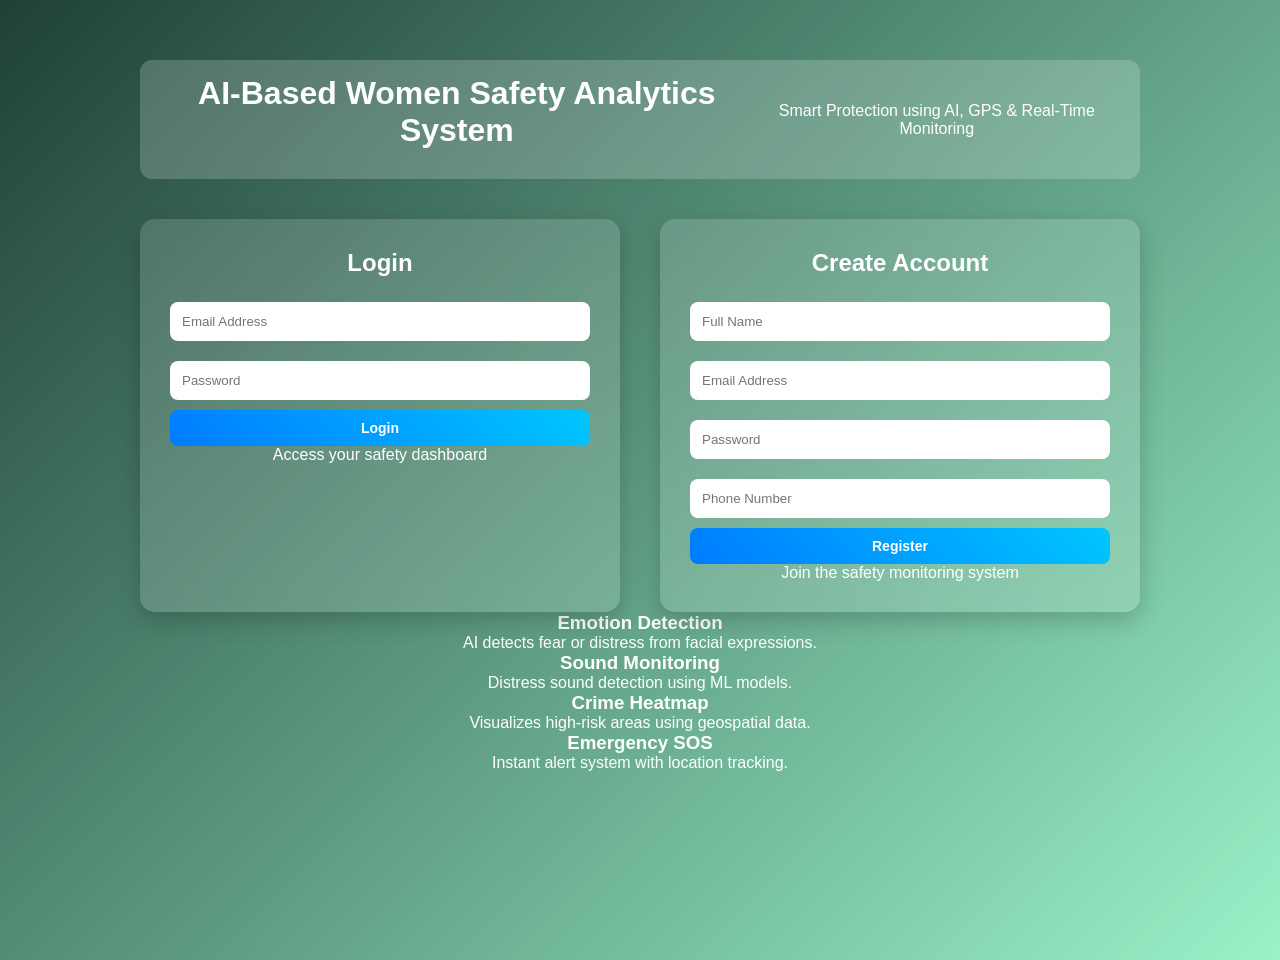
<file: frontend/index.html>
<!DOCTYPE html>
<html lang="en">
<head>
<meta charset="UTF-8">
<meta name="viewport" content="width=device-width, initial-scale=1.0">

<title>AI Women Safety System</title>

<link rel="stylesheet" href="css/styles.css">

</head>
<body>

<!-- LOADER -->
<div id="loader">
    <div class="spinner"></div>
    <p>Loading System...</p>
</div>


<!-- MAIN CONTAINER -->
<div class="container">

    <header class="main-header">
        <h1>AI-Based Women Safety Analytics System</h1>
        <p>Smart Protection using AI, GPS & Real-Time Monitoring</p>
    </header>


    <div class="form-container">

        <!-- LOGIN FORM -->
        <div class="form-box">

            <h2>Login</h2>

            <input type="email" id="loginEmail" placeholder="Email Address" required>

            <input type="password" id="loginPassword" placeholder="Password" required>

            <button onclick="login()" class="primary-btn">
                Login
            </button>

            <p class="form-info">
                Access your safety dashboard
            </p>

        </div>


        <!-- REGISTER FORM -->
        <div class="form-box">

            <h2>Create Account</h2>

            <input type="text" id="regName" placeholder="Full Name" required>

            <input type="email" id="regEmail" placeholder="Email Address" required>

            <input type="password" id="regPassword" placeholder="Password" required>

            <input type="text" id="regPhone" placeholder="Phone Number">

            <button onclick="register()" class="primary-btn">
                Register
            </button>

            <p class="form-info">
                Join the safety monitoring system
            </p>

        </div>

    </div>


    <!-- FEATURES PREVIEW -->
    <section class="features">

        <div class="feature-card">
            <h3>Emotion Detection</h3>
            <p>AI detects fear or distress from facial expressions.</p>
        </div>

        <div class="feature-card">
            <h3>Sound Monitoring</h3>
            <p>Distress sound detection using ML models.</p>
        </div>

        <div class="feature-card">
            <h3>Crime Heatmap</h3>
            <p>Visualizes high-risk areas using geospatial data.</p>
        </div>

        <div class="feature-card">
            <h3>Emergency SOS</h3>
            <p>Instant alert system with location tracking.</p>
        </div>

    </section>

</div>


<!-- NOTIFICATION POPUP -->
<div id="notification" class="notification"></div>


<!-- SCRIPTS -->

<script src="js/config.js"></script>
<script src="js/auth.js"></script>


<script>

/* LOADER */

window.addEventListener("load", () => {

    const loader = document.getElementById("loader");

    loader.style.opacity = "0";

    setTimeout(() => {
        loader.style.display = "none";
    }, 500);

});


/* AUTO REDIRECT */

document.addEventListener("DOMContentLoaded", () => {

    if (localStorage.getItem("token")) {
        window.location.href = "dashboard.html";
    }

});

</script>

</body>
</html>
</file>
<file: frontend/css/styles.css>
/* GLOBAL STYLES */
* {
    margin: 0;
    padding: 0;
    box-sizing: border-box;
}

body {
    font-family: 'Segoe UI', Arial, sans-serif;
    background: linear-gradient(135deg, #1f4037, #99f2c8);
    min-height: 100vh;
    color: #333;
}

/* Headings */
h1, h2 {
    margin-bottom: 15px;
    font-weight: 600;
}

/* BUTTONS */
button {
    padding: 10px 18px;
    border: none;
    cursor: pointer;
    border-radius: 8px;
    font-size: 14px;
    transition: all 0.3s ease;
    position: relative;
    overflow: hidden;
}

/* Ripple Effect */
button::after {
    content: "";
    position: absolute;
    width: 100%;
    height: 100%;
    background: rgba(255,255,255,0.2);
    top: 0;
    left: -100%;
    transition: 0.4s;
}

button:hover::after {
    left: 100%;
}

#audioBtn {
    background: linear-gradient(45deg, #28a745, #5cd65c);
    color: white;
    font-weight: bold;
}

#audioBtn.active {
    background: linear-gradient(45deg, #ff0000, #ff4d4d);
}

/* LOGIN & REGISTER */
.container {
    width: 90%;
    max-width: 1000px;
    margin: 60px auto;
    text-align: center;
    color: white;
}

.form-container {
    display: flex;
    justify-content: space-between;
    gap: 25px;
    margin-top: 40px;
}

/* Glass Effect */
.form-box {
    background: rgba(255,255,255,0.15);
    backdrop-filter: blur(12px);
    padding: 30px;
    border-radius: 15px;
    width: 48%;
    box-shadow: 0 8px 25px rgba(0,0,0,0.2);
    transition: transform 0.3s ease;
}

.form-box:hover {
    transform: translateY(-8px);
}

.form-box input {
    width: 100%;
    padding: 12px;
    margin: 10px 0;
    border-radius: 8px;
    border: none;
    outline: none;
    transition: 0.3s;
}

.form-box input:focus {
    box-shadow: 0 0 8px #00e0ff;
}

.form-box button {
    width: 100%;
    background: linear-gradient(45deg, #007bff, #00c6ff);
    color: white;
    font-weight: bold;
}

.form-box button:hover {
    transform: scale(1.05);
}

/* DASHBOARD */
.dashboard-container {
    width: 95%;
    max-width: 1200px;
    margin: 30px auto;
}

/* Header */
header {
    display: flex;
    justify-content: space-between;
    align-items: center;
    margin-bottom: 25px;
    background: rgba(255,255,255,0.2);
    padding: 15px 20px;
    border-radius: 12px;
    backdrop-filter: blur(8px);
}

header button {
    background: #ff4b5c;
    color: white;
    font-weight: bold;
}

header button:hover {
    background: #c82333;
}

/* CARDS */
.card {
    background: rgba(255,255,255,0.9);
    padding: 25px;
    margin-bottom: 25px;
    border-radius: 15px;
    box-shadow: 0 10px 30px rgba(0,0,0,0.15);
    transition: 0.3s ease;
}

.card:hover {
    transform: translateY(-6px);
}

/* SOS BUTTON */
.sos-btn {
    background: linear-gradient(45deg, red, darkred);
    color: white;
    font-size: 20px;
    padding: 18px 30px;
    border-radius: 50px;
    animation: pulse 1.5s infinite;
}

@keyframes pulse {
    0% { box-shadow: 0 0 0 0 rgba(255,0,0,0.7); }
    70% { box-shadow: 0 0 0 20px rgba(255,0,0,0); }
    100% { box-shadow: 0 0 0 0 rgba(255,0,0,0); }
}

.sos-btn:hover {
    transform: scale(1.1);
}

/* VIDEO & MAP */
#video {
    width: 100%;
    max-width: 500px;
    border-radius: 12px;
    margin-top: 15px;
    box-shadow: 0 6px 15px rgba(0,0,0,0.2);
}

#map {
    width: 100%;
    height: 400px;
    border-radius: 12px;
    margin-top: 15px;
    box-shadow: 0 6px 15px rgba(0,0,0,0.2);
}

/* ALERT HISTORY */
#alertHistory {
    list-style: none;
    padding: 0;
}

#alertHistory li {
    background: #f1f3f6;
    padding: 12px;
    margin-bottom: 10px;
    border-radius: 8px;
    font-size: 14px;
    transition: 0.3s;
}

#alertHistory li:hover {
    background: #e2e6ea;
    transform: translateX(5px);
}

/* RESPONSIVE */
@media (max-width: 768px) {
    .form-container {
        flex-direction: column;
    }

    .form-box {
        width: 100%;
    }

    header {
        flex-direction: column;
        align-items: flex-start;
        gap: 10px;
    }

    .sos-btn {
        width: 100%;
    }
}

/* 🌙 DARK MODE */
body.dark {
    background: linear-gradient(135deg, #0f2027, #203a43, #2c5364);
    transition: all 0.4s ease;
    color: #eee;
}

/* Cards dark */
body.dark .card {
    background: rgba(0, 0, 0, 0.6);
    color: #fff;
}

/* Header */
body.dark header {
    background: rgba(0, 0, 0, 0.6);
}

/* Status cards */
body.dark .status-card {
    background: rgba(0, 0, 0, 0.5);
    color: #fff;
}

/* Buttons */
body.dark button {
    background: #333;
    color: #fff;
}

/* Map */
body.dark #map {
    filter: grayscale(40%) brightness(80%);
}

/* Alert history */
body.dark #alertHistory li {
    background: #222;
    color: #ddd;
}
</file>
